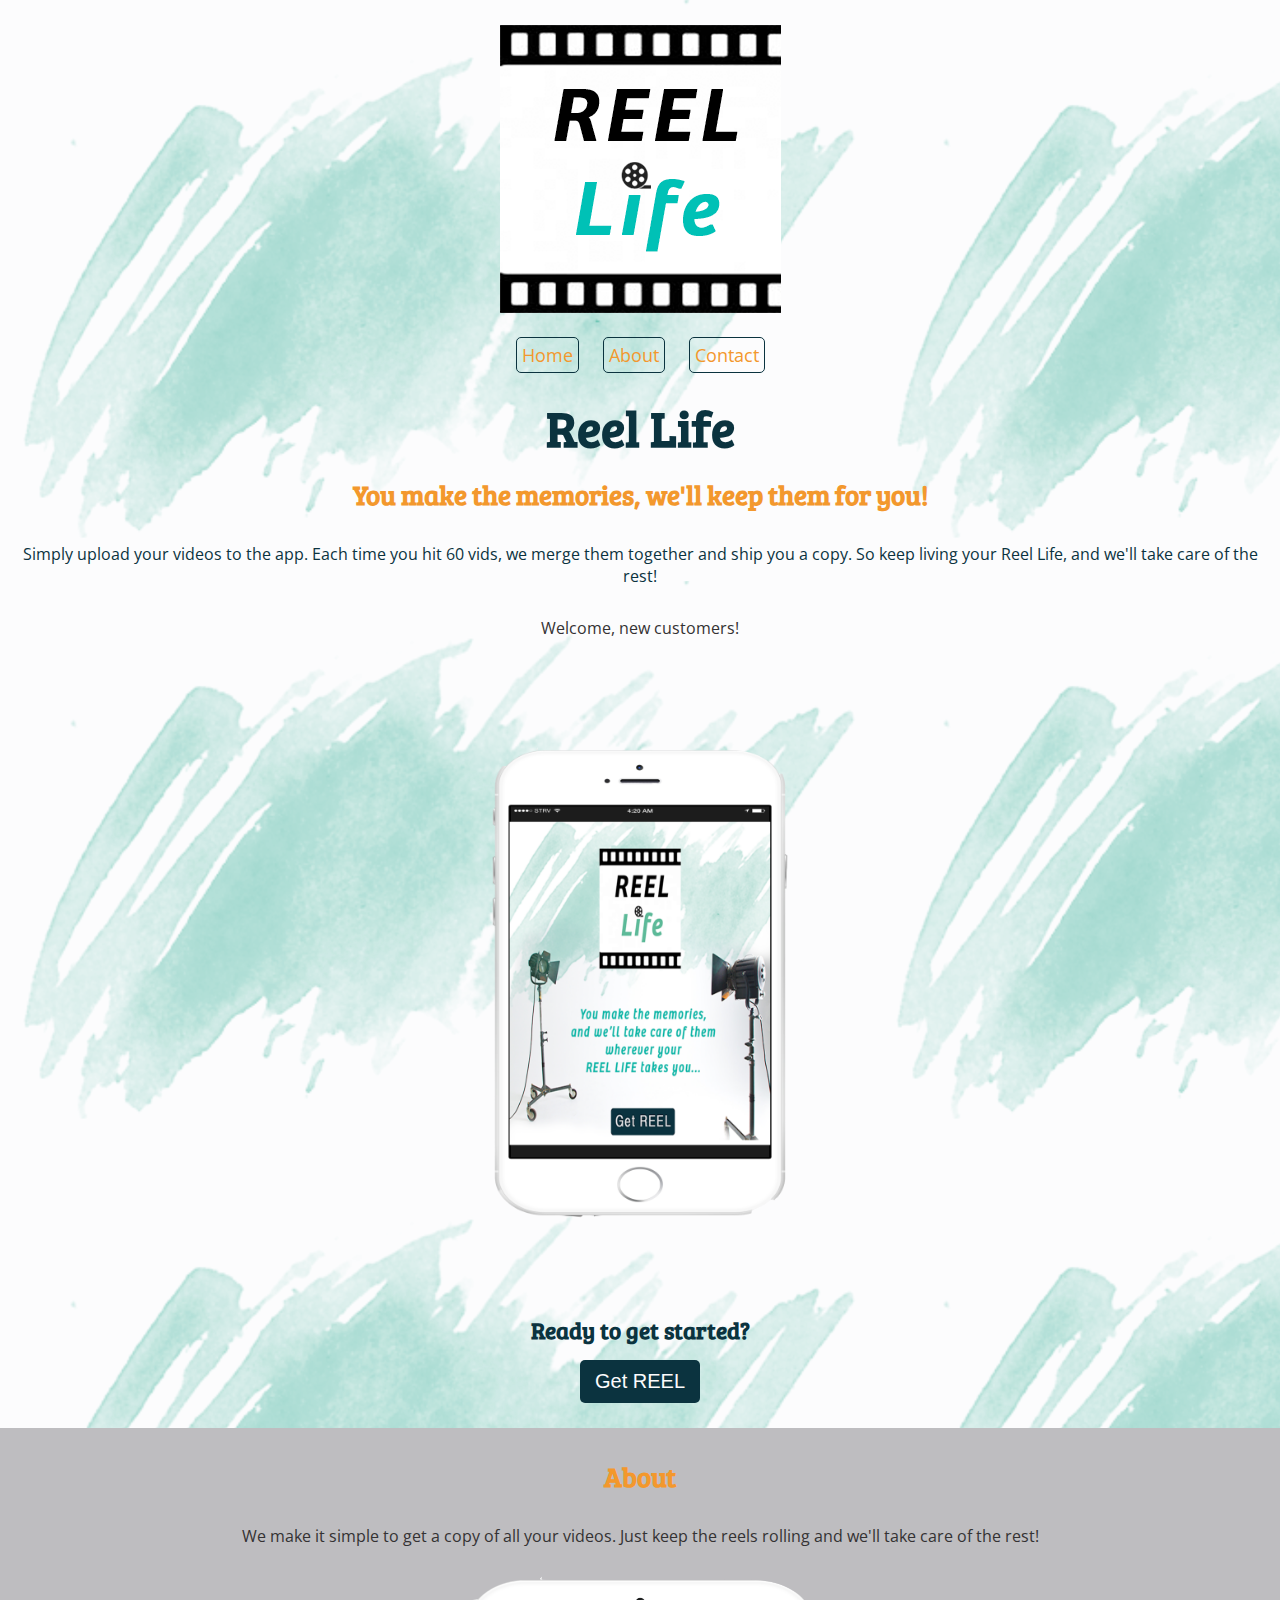
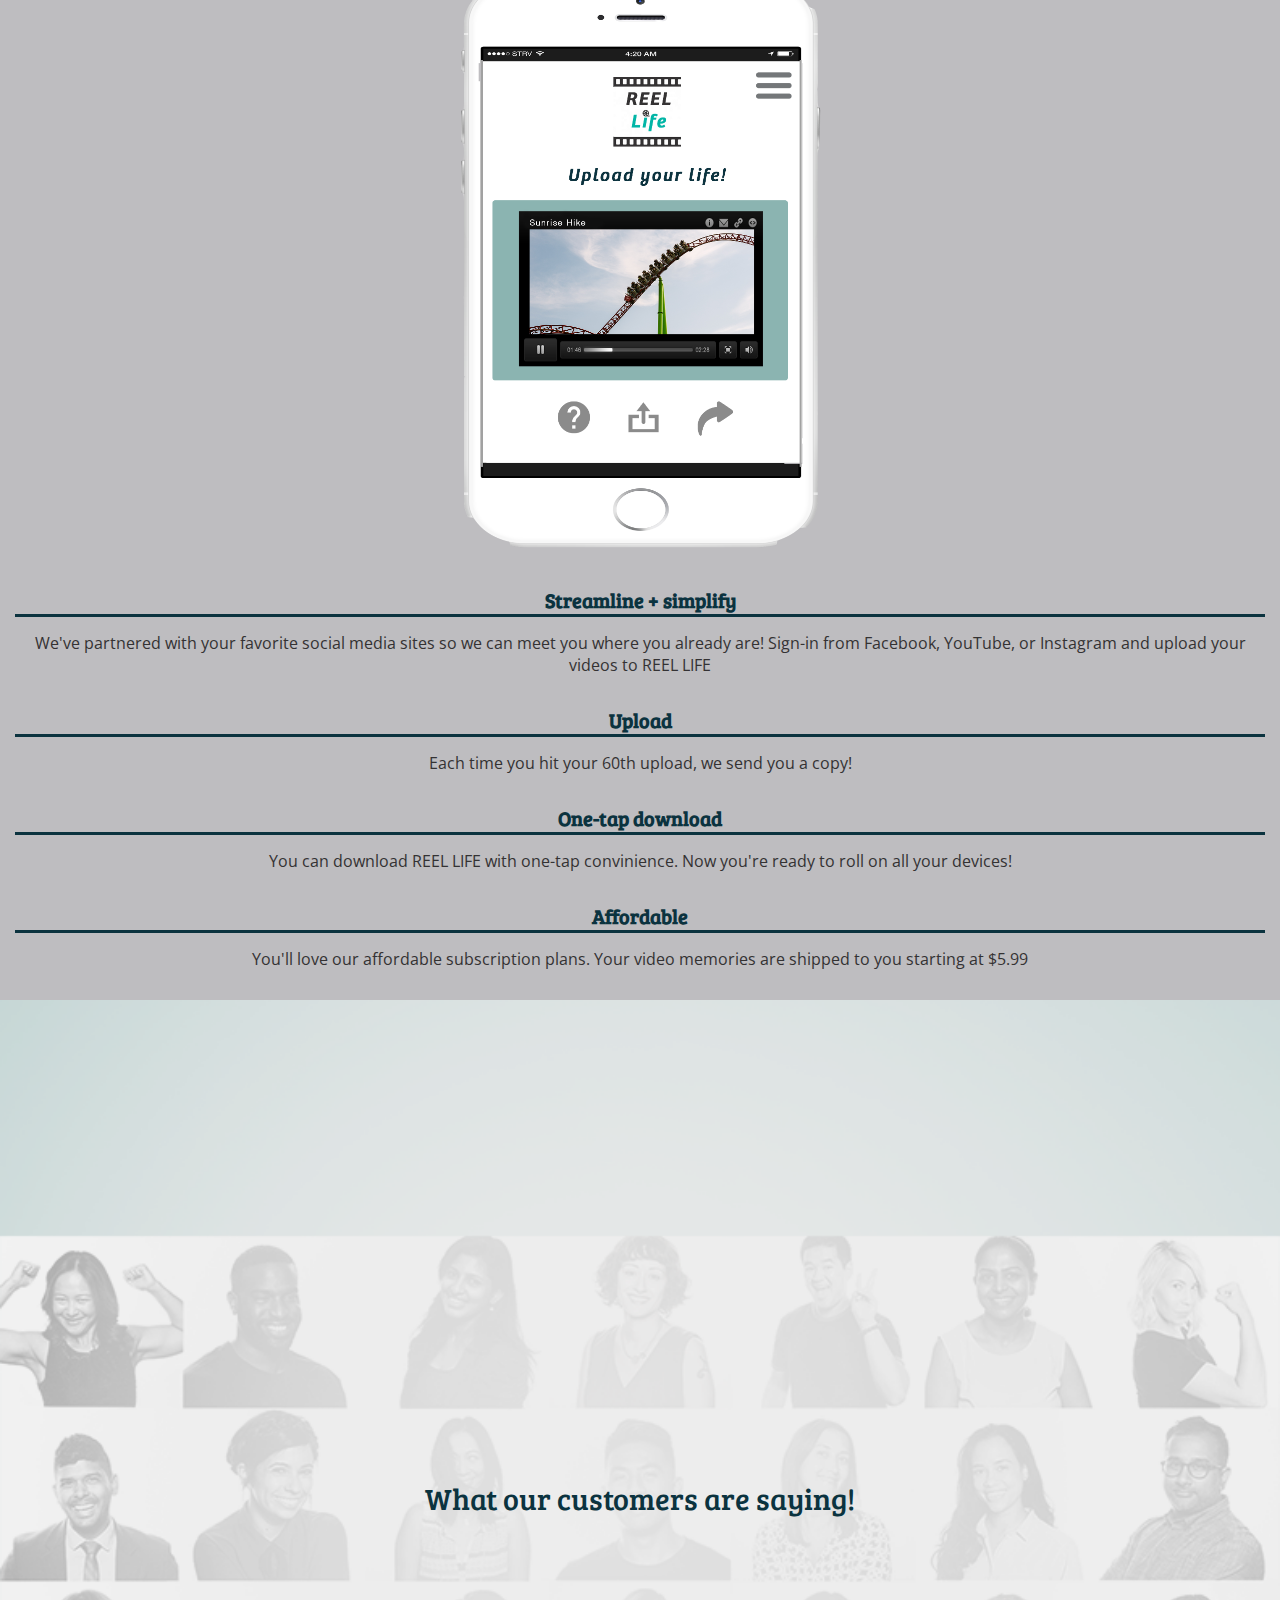
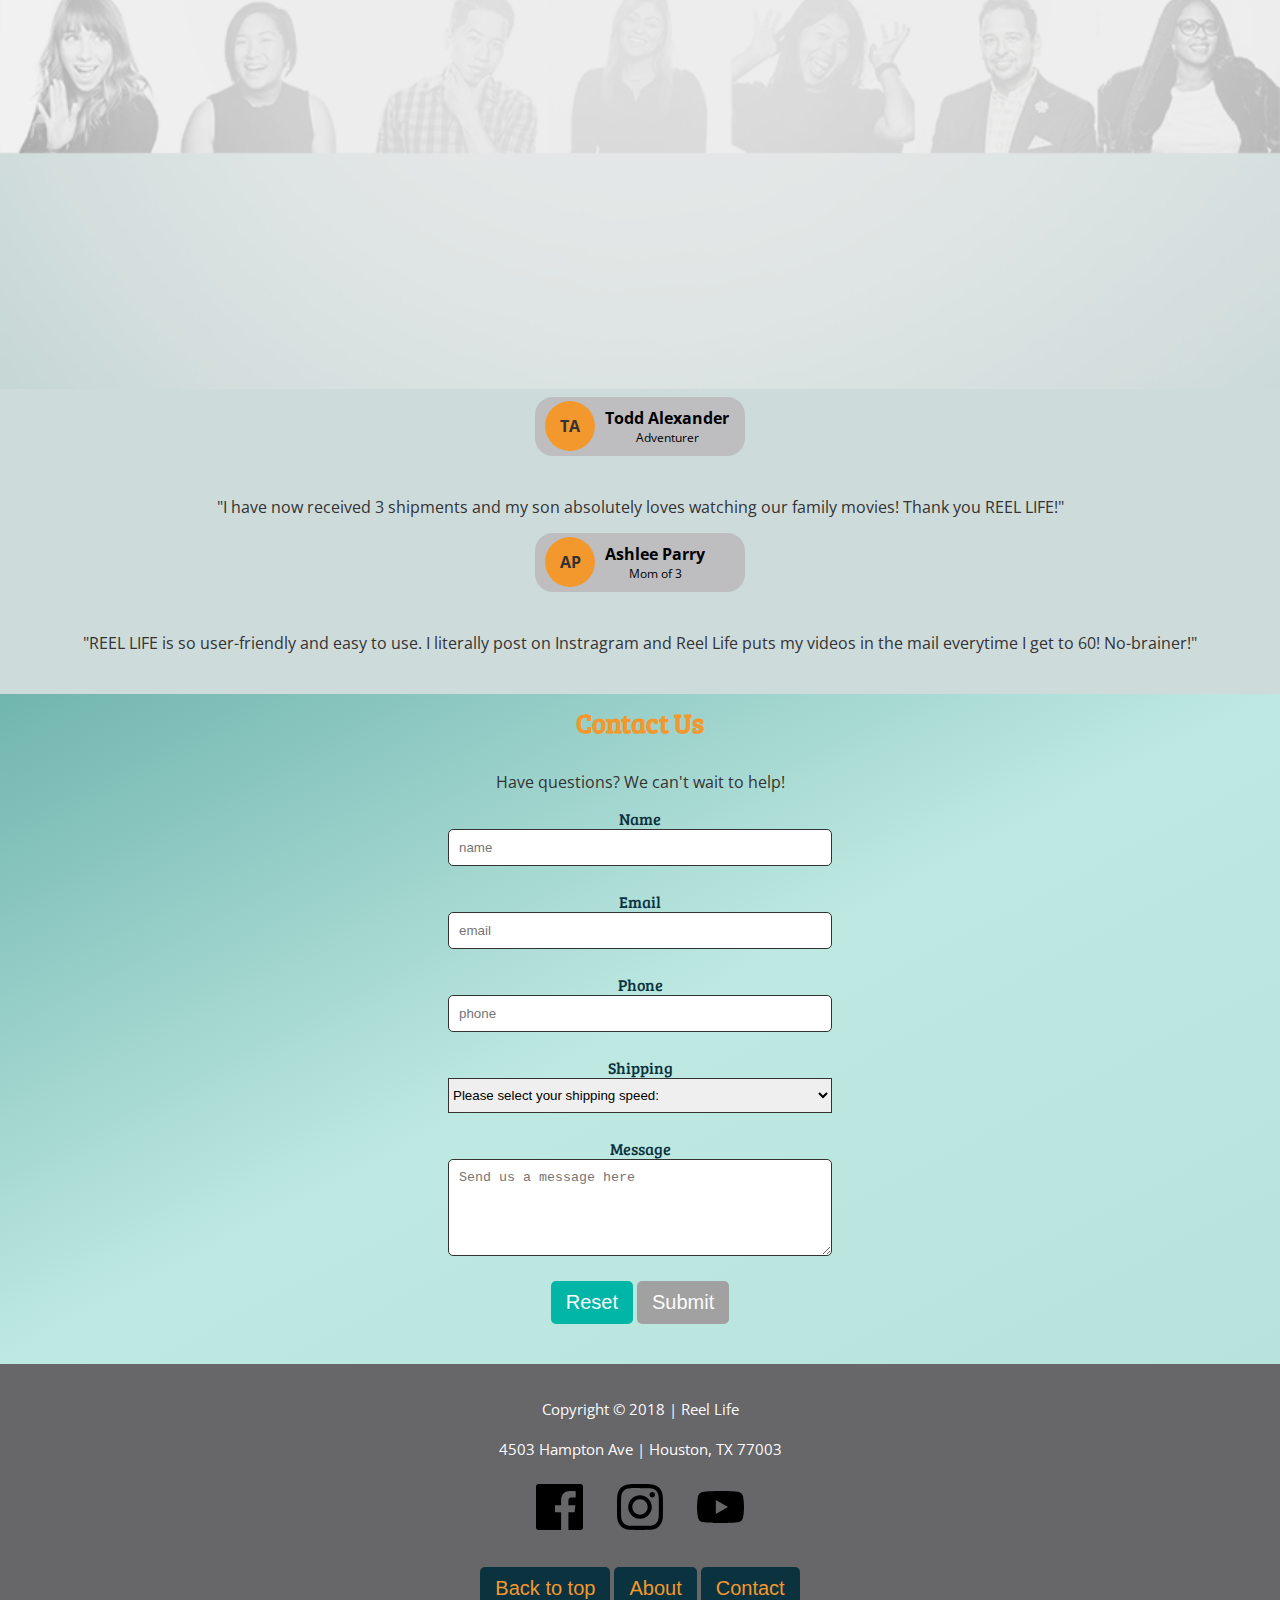
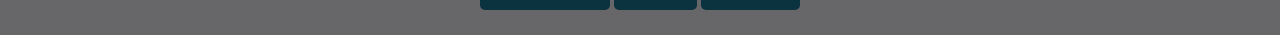
<file: index.html>
<!DOCTYPE html>
<html>
    <head>
        <title>Reel Life</title>
        <link href="css/main.css" rel="stylesheet" />
        <link rel="stylesheet" type="text/css" href="css/tooltipster.bundle.min.css" />
        <link href="https://fonts.googleapis.com/css?family=Bree+Serif" rel="stylesheet" />
        <link href="https://fonts.googleapis.com/css?family=Open+Sans" rel="stylesheet" />
        <link rel="shortcut icon" href="images/favicon.png" type="image/png" />
    </head>
    <div class="body-container">
    <body class="body" id="home" background="images/background_watercolor.png" alt="watercolor background image">
        <header class="header">
            <img class="header__logo" src="images/logo.png" alt="Reel Life Logo" class="header__logo" />
            <nav class="header__nav">
                <ul class="nav__ul">
                    <li class="header__nav__ul--item"><a href="#home">Home</a></li>
                    <li class="header__nav__ul--item"><a href="#about">About</a></li>
                    <li class="header__nav__ul--item"><a href="#contact">Contact</a></li>
                </ul>
            </nav>
        </header>
        <!--HOME section -->
        <main class="main">
            <section class="section__home">
                <h1>Reel Life</h1>
                <h2>You make the memories, we'll keep them for you!</h2>
                <p class="section__home--p">Simply upload your videos to the app. Each time you hit 60 vids, we
                merge them together and ship you a copy. So keep living your Reel Life, and we'll take care of the rest!</p>
                <span class="tooltip" title="10% off your first order with code WELCOME"><p>Welcome, new customers!</p></span>
                <img src="images/mobile.png" alt="Image of mobile app" class="section__home--mobile"/>
                <h3 id="hThree">Ready to get started?</h3>
                <button class="button--primary" id="myBtn">Get REEL</button>
            <div id="myModal" class="modal">
                <div class="modal-content">
                    <div class="modal-header">
                        <span class="close"><img src="images/cancel_icon.svg" viewBox="0 0 60 55" width="50" height="100" /></span>
                        <h3>Sign Up</h3>
                    </div>
                    <div class="modal-body">
                        <label for="name" class="input__label--modal">Username</label>
                        <input type="text" name="name" class="input--modal" id="username_modal" placeholder="username" required class="input"/>
                        <label for="email" class="input__label--modal">Email</label>
                        <input type="email" name="email" class="input--modal" id="email_modal" placeholder="email" required class="input" />
                        <label for="password" class="input__label--modal">Password</label>
                        <input type="password" name="password" class="input--modal" id="password_modal" placeholder="password" required class="input"  />
                        <button class="modal-body--button">Sign up for REEL LIFE</button>
                        <p>Or, use another account:</p>
                        <div class="grid-container">
                            <div class="grid-item grid-item--1">
                                <a href="https://www.facebook.com/" target="_blank"><button class="sign-up">Facebook</button></a>
                            </div>
                            <div class="grid-item grid-item--2">
                                <a href="https://www.instagram.com/" target="_blank"><button class="sign-up">Instagram</button></a>
                            </div>
                            <div class="grid-item grid-item--3">
                                <a href="https://www.youtube.com/" target="_blank"><button class="sign-up">YouTube</button></a>
                            </div>
                        </div>
                    </div>
                    <div class="modal-footer">
                        <p id="disclaimer_font">Reel Life will never share or sell your personal information. Please see our privacy policy.</p>
                    </div>
                </div>
            </div>
        </section>
        <!--ABOUT section -->
        <section class="section__about" id="about">
            <h2>About</h2>
            <p>We make it simple to get a copy of all your videos. Just keep the reels rolling and we'll take care of the rest!</p>
            <img src="images/upload_page.png" alt="Mobile image" class="section__about--uploadPage" />
            <article class="section__about--article">
                <h4>Streamline + simplify</h4>
                <p>We've partnered with your favorite social media sites so we can meet you where you already are! Sign-in from Facebook, YouTube, or Instagram and upload your videos to REEL LIFE</p>
            </article>
            <article class="section__about--article">
                <h4>Upload</h4>
                <p>Each time you hit your 60th upload, we send you a copy!</p>
            </article>
            <article class="section__about--article">
                <h4>One-tap download</h4>
                <p>You can download REEL LIFE with one-tap convinience. Now you're ready to roll on all your devices!</p>
            </article>
            <article class="section__about--article">
                <h4>Affordable</h4>
                <p>You'll love our affordable subscription plans. Your video memories are shipped to you starting at $5.99</p>
            </article>
        </section>
        <!-- TESTIMONIAL section -->
        <section class="section__testimonial" id="testimonial">
            <div class="text-overlay-container">
                <img src="images/testimonials_background.png" alt="Background customer photos" class="section__testimonial--backgroundimage" class="tooltip" title="Ask about our loyal customer program!" />
                <div class="centered">What our customers are saying!</div>
            </div>
            <div class="chip">
                <div class="chip__avatar">
                    TA
                </div>
                <div class="chip__text-container">
                    <div class="chip__text-title">
                        Todd Alexander
                    </div>
                    <div class="chip__text-description">
                        Adventurer
                    </div>
                </div>
            </div>
            <p class="testimonial-paragraph">"I have now received 3 shipments and my son absolutely loves watching our family movies! Thank you REEL LIFE!"</p>
            <div class="chip">
                <div class="chip__avatar">
                    AP
                </div>
                <div class="chip__text-container">
                    <div class="chip__text-title">
                        Ashlee Parry
                    </div>
                    <div class="chip__text-description">
                        Mom of 3
                    </div>
                </div>
            </div>
         <p class="testimonial-paragraph">"REEL LIFE is so user-friendly and easy to use. I literally post on Instragram and Reel Life puts my videos in the mail everytime I get to 60! No-brainer!"</p>
        </section>
        <!--CONTACT section -->
        <section class="section__contact" id="contact">
            <h2 class="section__contact--header">Contact Us</h2>
            <p>Have questions?  We can't wait to help!</p>
            <form id="form">
                 <label for="name" class="input__label">Name</label>
                 <input class="input" type="text" name="name" id="name" placeholder="name" required class="input"/>
                 <label for="email" class="input__label">Email</label>
                 <input class="input" type="email" name="email" id="email" placeholder="email" required class="input" />
                 <label for="phone" class="input__label">Phone</label>
                 <input class="input" type="tel" name="phone" id="phone" placeholder="phone" required class="input"  />
                 <label class="input__label" for="method">Shipping</label>
                 <select name="method" id="method">
                   <option selected>Please select your shipping speed:</option>
                     <option value="overnight">Overnight</option>
                     <option value="Priority">Priority 1-2 days</option>
                     <option value="7-10 business days">7-10 business days</option>
                 </option>
                 </select>
                 <label class="input__label" for="message">Message</label>
                 <textarea name="message" id="message" placeholder="Send us a message here" class="input" rows="5" required></textarea>
                 <input class="button--secondary" value="Reset" type="reset" id="reset"/>
                 <!-- Submit Disabled on Javascript-->
                 <input class="button--disabled" value="Submit" type="submit" id="submit"/>
             </form>
        </section>
    </main>
        <footer class="footer">
            <p class="footer__p">Copyright &copy; 2018 | Reel Life</p>
            <p class="footer__p">4503 Hampton Ave | Houston, TX 77003</p>
            <div class="social_icon_container">
                <a href="https://www.facebook.com/" target="_blank"><img class="social_icon_container--item" src="images/facebookicon.svg" alt="Facebook" /></a>
                <a href="https://www.instagram.com/" target="_blank"><img class="social_icon_container--item" src="images/instaicon.svg" alt="Instagram" /></a>
                <a href="https://www.youtube.com/" target="_blank"><img class="social_icon_container--item" src="images/youtubeicon.svg" alt="Youtube" /></a>
            </div></br></br>
            <button class="button--primary"><a href=#home>Back to top</a></button>
            <button class="button--primary"><a href="#about">About</a></button>
            <button class="button--primary"><a href="#contact">Contact</a></button>
        </footer>
    </div>
        <script type="text/javascript" src="js/jquery-3.3.1.min.js"></script>
        <script type="text/javascript" src="js/main.js"></script>
        <script type="text/javascript" src="js/modal.js"></script>
        <script type="text/javascript" src="js/smoothscroll.js"></script>
        <script type="text/javascript" src="js/tooltipster.bundle.min.js"></script>
    </body>
</html>
</file>
<file: css/main.css>
﻿*{margin:0;padding:0;border:0}article,aside,details,figcaption,figure,footer,header,main,nav,section,summary{display:block}.body{text-align:center;background-color:#FCFCFD}.header{text-align:center;margin-top:25px;min-width:320px}.header__nav{padding:10px}.header__nav__ul{list-style-type:none}.header__nav__ul--item{font-family:"Open Sans",sans-serif;font-size:18px;border:1px solid #0B333F;border-radius:5px;padding:5px;margin:10px;display:inline-flex;justify-content:space-around}.section{min-width:320px}.section__home--p{color:#0B333F;padding:15px}.section__home--mobile{width:100%}@media only screen and (min-width: 675px){.section__home--mobile{width:45%}}.section__home{margin-bottom:25px}.section__about{background-color:#bebdc0;padding:15px}.section__about--uploadPage{width:70%}@media only screen and (min-width: 675px){.section__about--uploadPage{width:30%}}.section__testimonial{background-color:#cddbdb;padding-bottom:25px}.section__testimonial--p{z-index:-1}.section__testimonial--backgroundimage{width:100%}.section__contact{padding-bottom:40px;background:linear-gradient(to bottom right, #71b5af, #bee9e2, #b8e3dc)}.section__contact--header{margin-top:0;padding-top:10px}.text-overlay-container{position:relative;text-align:center;color:#0B333F;font-family:"Bree Serif",serif;font-size:30px}#a-h3{margin:15px,0,0,0}.centered{position:absolute;top:50%;left:50%;transform:translate(-50%, -50%)}.footer{padding:25px;background-color:#676669}.footer .footer__p{padding:10px;text-align:center;font-size:15px;color:#FCFCFD}.social_icon_container{display:inline-block}.social_icon_container--item{width:10%;padding:15px}@media only screen and (min-width: 675px){.social_icon_container{width:38%}}.input__label{font-family:"Bree Serif",serif;color:#0B333F}.box{background-color:#01B6A7;border-radius:5px;width:auto;padding:5px;margin-bottom:10px}.sign-up{font-size:11px;padding:5px;border:dotted 1px black;border-radius:4px;margin-top:5px}.grid-container{display:grid;grid-template-columns:[first] 33% [second] 33% [third] 33% [fourth];grid-template-rows:[row1] 50px}.grid-item--3{grid-column-start:third;grid-column-end:fourth;grid-row-start:row1}h1,h2,h3,h4,h5,h6{color:#0B333F;font-family:"Bree Serif",serif}h1{font-size:50px}h2{font-size:27px;color:#F3982D;margin:15px}h3{font-size:23px;padding-bottom:15px}h4{font-size:20px;padding-top:15px}h5{font-size:17px}h6{font-size:15px}p{color:#343233;font-family:"Open Sans",sans-serif;padding:15px}a:hover,a:active{background-color:#676669;border-radius:5px;text-decoration:none}a:visited,a:link{color:#F3982D;text-decoration:none}.modal{display:none;position:fixed;z-index:1;left:0;top:0;width:100%;height:100%;overflow:auto;padding:15px;background-color:#000;background-color:rgba(0,0,0,0.4)}.modal-content{background-color:#FCFCFD;margin:10px auto;border:3px solid #0B333F;width:80%;position:relative;box-shadow:0 4px 8px 0 rgba(0,0,0,0.2),0 6px 20px 0 rgba(0,0,0,0.19);animation-name:animatetop;animation-duration:0.4s}@media only screen and (min-width: 675px){.modal-content{width:50%}}@keyframes animatetop{from{top:-300px;opacity:0}to{top:0;opacity:1}}.modal-header,.modal-footer{padding:5px;background-color:#bebdc0}.modal-body{padding:15px}.modal-body--button{background-color:#71b5af;color:#343233;font-weight:bold;border-radius:5px;padding:10px;margin-top:15px}.close:hover,.close:focus{color:black;text-decoration:none;cursor:pointer}#disclaimer_font{font-size:11px}.button--primary{padding:10px 15px;margin:auto;border-radius:5px;font-size:14px;outline:none;cursor:pointer;background-color:#0B333F;color:#FCFCFD}@media only screen and (min-width: 675px){.button--primary{font-size:17px}}@media only screen and (min-width: 1280px){.button--primary{font-size:20px}}.button--primary:hover{color:#F3982D;background-color:#2a393e}.button--secondary{padding:10px 15px;margin:auto;border-radius:5px;font-size:14px;outline:none;cursor:pointer;background-color:#01B6A7;color:#FCFCFD}@media only screen and (min-width: 675px){.button--secondary{font-size:17px}}@media only screen and (min-width: 1280px){.button--secondary{font-size:20px}}.button--secondary:hover{color:#343233;background-color:#71b5af �}.button--disabled{padding:10px 15px;margin:auto;border-radius:5px;font-size:14px;outline:none;cursor:pointer;background-color:#a1a1a1;color:#FCFCFD}@media only screen and (min-width: 675px){.button--disabled{font-size:17px}}@media only screen and (min-width: 1280px){.button--disabled{font-size:20px}}.button--disabled:hover{color:#FCFCFD;background-color:#a1a1a1}.chip{background-color:#bebdc0;font-family:"Open Sans",sans-serif;width:210px;border-radius:18px;display:flex;align-items:center;margin:auto;margin-bottom:25px}.chip__avatar{width:50px;height:50px;color:#343233;font-weight:bold;background-color:#F3982D;border-radius:50px;margin-left:10px;display:inline-flex;align-items:center;justify-content:center}.chip__text-container{padding:10px;display:inline-flex;flex-direction:column;justify-content:center}.chip__text-title{font-weight:bold;font-size:16px}.chip__text-description{font-weight:normal;font-size:12px}.input,.input--modal{width:65%;margin:auto;padding:10px;box-sizing:border-box;border:1px solid #343233;border-radius:5px;color:#343233;display:block;margin-bottom:25px}@media only screen and (min-width: 675px){.input,.input--modal{width:30%}}.input--modal{padding:5px}.input__label--modal{color:#343233;font-family:"Bree Serif",serif}select{width:65%;display:block;border:1px #343233 solid;height:35px;margin:auto}@media only screen and (min-width: 675px){select{width:30%}}#method{margin-bottom:25px}
/*# sourceMappingURL=main.css.map */
</file>
<file: css/tooltipster.bundle.min.css>
.tooltipster-fall,.tooltipster-grow.tooltipster-show{-webkit-transition-timing-function:cubic-bezier(.175,.885,.32,1);-moz-transition-timing-function:cubic-bezier(.175,.885,.32,1.15);-ms-transition-timing-function:cubic-bezier(.175,.885,.32,1.15);-o-transition-timing-function:cubic-bezier(.175,.885,.32,1.15)}.tooltipster-base{display:flex;pointer-events:none;position:absolute}.tooltipster-box{flex:1 1 auto}.tooltipster-content{box-sizing:border-box;max-height:100%;max-width:100%;overflow:auto}.tooltipster-ruler{bottom:0;left:0;overflow:hidden;position:fixed;right:0;top:0;visibility:hidden}.tooltipster-fade{opacity:0;-webkit-transition-property:opacity;-moz-transition-property:opacity;-o-transition-property:opacity;-ms-transition-property:opacity;transition-property:opacity}.tooltipster-fade.tooltipster-show{opacity:1}.tooltipster-grow{-webkit-transform:scale(0,0);-moz-transform:scale(0,0);-o-transform:scale(0,0);-ms-transform:scale(0,0);transform:scale(0,0);-webkit-transition-property:-webkit-transform;-moz-transition-property:-moz-transform;-o-transition-property:-o-transform;-ms-transition-property:-ms-transform;transition-property:transform;-webkit-backface-visibility:hidden}.tooltipster-grow.tooltipster-show{-webkit-transform:scale(1,1);-moz-transform:scale(1,1);-o-transform:scale(1,1);-ms-transform:scale(1,1);transform:scale(1,1);-webkit-transition-timing-function:cubic-bezier(.175,.885,.32,1.15);transition-timing-function:cubic-bezier(.175,.885,.32,1.15)}.tooltipster-swing{opacity:0;-webkit-transform:rotateZ(4deg);-moz-transform:rotateZ(4deg);-o-transform:rotateZ(4deg);-ms-transform:rotateZ(4deg);transform:rotateZ(4deg);-webkit-transition-property:-webkit-transform,opacity;-moz-transition-property:-moz-transform;-o-transition-property:-o-transform;-ms-transition-property:-ms-transform;transition-property:transform}.tooltipster-swing.tooltipster-show{opacity:1;-webkit-transform:rotateZ(0);-moz-transform:rotateZ(0);-o-transform:rotateZ(0);-ms-transform:rotateZ(0);transform:rotateZ(0);-webkit-transition-timing-function:cubic-bezier(.23,.635,.495,1);-webkit-transition-timing-function:cubic-bezier(.23,.635,.495,2.4);-moz-transition-timing-function:cubic-bezier(.23,.635,.495,2.4);-ms-transition-timing-function:cubic-bezier(.23,.635,.495,2.4);-o-transition-timing-function:cubic-bezier(.23,.635,.495,2.4);transition-timing-function:cubic-bezier(.23,.635,.495,2.4)}.tooltipster-fall{-webkit-transition-property:top;-moz-transition-property:top;-o-transition-property:top;-ms-transition-property:top;transition-property:top;-webkit-transition-timing-function:cubic-bezier(.175,.885,.32,1.15);transition-timing-function:cubic-bezier(.175,.885,.32,1.15)}.tooltipster-fall.tooltipster-initial{top:0!important}.tooltipster-fall.tooltipster-dying{-webkit-transition-property:all;-moz-transition-property:all;-o-transition-property:all;-ms-transition-property:all;transition-property:all;top:0!important;opacity:0}.tooltipster-slide{-webkit-transition-property:left;-moz-transition-property:left;-o-transition-property:left;-ms-transition-property:left;transition-property:left;-webkit-transition-timing-function:cubic-bezier(.175,.885,.32,1);-webkit-transition-timing-function:cubic-bezier(.175,.885,.32,1.15);-moz-transition-timing-function:cubic-bezier(.175,.885,.32,1.15);-ms-transition-timing-function:cubic-bezier(.175,.885,.32,1.15);-o-transition-timing-function:cubic-bezier(.175,.885,.32,1.15);transition-timing-function:cubic-bezier(.175,.885,.32,1.15)}.tooltipster-slide.tooltipster-initial{left:-40px!important}.tooltipster-slide.tooltipster-dying{-webkit-transition-property:all;-moz-transition-property:all;-o-transition-property:all;-ms-transition-property:all;transition-property:all;left:0!important;opacity:0}@keyframes tooltipster-fading{0%{opacity:0}100%{opacity:1}}.tooltipster-update-fade{animation:tooltipster-fading .4s}@keyframes tooltipster-rotating{25%{transform:rotate(-2deg)}75%{transform:rotate(2deg)}100%{transform:rotate(0)}}.tooltipster-update-rotate{animation:tooltipster-rotating .6s}@keyframes tooltipster-scaling{50%{transform:scale(1.1)}100%{transform:scale(1)}}.tooltipster-update-scale{animation:tooltipster-scaling .6s}.tooltipster-sidetip .tooltipster-box{background:#565656;border:2px solid #000;border-radius:4px}.tooltipster-sidetip.tooltipster-bottom .tooltipster-box{margin-top:8px}.tooltipster-sidetip.tooltipster-left .tooltipster-box{margin-right:8px}.tooltipster-sidetip.tooltipster-right .tooltipster-box{margin-left:8px}.tooltipster-sidetip.tooltipster-top .tooltipster-box{margin-bottom:8px}.tooltipster-sidetip .tooltipster-content{color:#fff;line-height:18px;padding:6px 14px}.tooltipster-sidetip .tooltipster-arrow{overflow:hidden;position:absolute}.tooltipster-sidetip.tooltipster-bottom .tooltipster-arrow{height:10px;margin-left:-10px;top:0;width:20px}.tooltipster-sidetip.tooltipster-left .tooltipster-arrow{height:20px;margin-top:-10px;right:0;top:0;width:10px}.tooltipster-sidetip.tooltipster-right .tooltipster-arrow{height:20px;margin-top:-10px;left:0;top:0;width:10px}.tooltipster-sidetip.tooltipster-top .tooltipster-arrow{bottom:0;height:10px;margin-left:-10px;width:20px}.tooltipster-sidetip .tooltipster-arrow-background,.tooltipster-sidetip .tooltipster-arrow-border{height:0;position:absolute;width:0}.tooltipster-sidetip .tooltipster-arrow-background{border:10px solid transparent}.tooltipster-sidetip.tooltipster-bottom .tooltipster-arrow-background{border-bottom-color:#565656;left:0;top:3px}.tooltipster-sidetip.tooltipster-left .tooltipster-arrow-background{border-left-color:#565656;left:-3px;top:0}.tooltipster-sidetip.tooltipster-right .tooltipster-arrow-background{border-right-color:#565656;left:3px;top:0}.tooltipster-sidetip.tooltipster-top .tooltipster-arrow-background{border-top-color:#565656;left:0;top:-3px}.tooltipster-sidetip .tooltipster-arrow-border{border:10px solid transparent;left:0;top:0}.tooltipster-sidetip.tooltipster-bottom .tooltipster-arrow-border{border-bottom-color:#000}.tooltipster-sidetip.tooltipster-left .tooltipster-arrow-border{border-left-color:#000}.tooltipster-sidetip.tooltipster-right .tooltipster-arrow-border{border-right-color:#000}.tooltipster-sidetip.tooltipster-top .tooltipster-arrow-border{border-top-color:#000}.tooltipster-sidetip .tooltipster-arrow-uncropped{position:relative}.tooltipster-sidetip.tooltipster-bottom .tooltipster-arrow-uncropped{top:-10px}.tooltipster-sidetip.tooltipster-right .tooltipster-arrow-uncropped{left:-10px}
</file>
